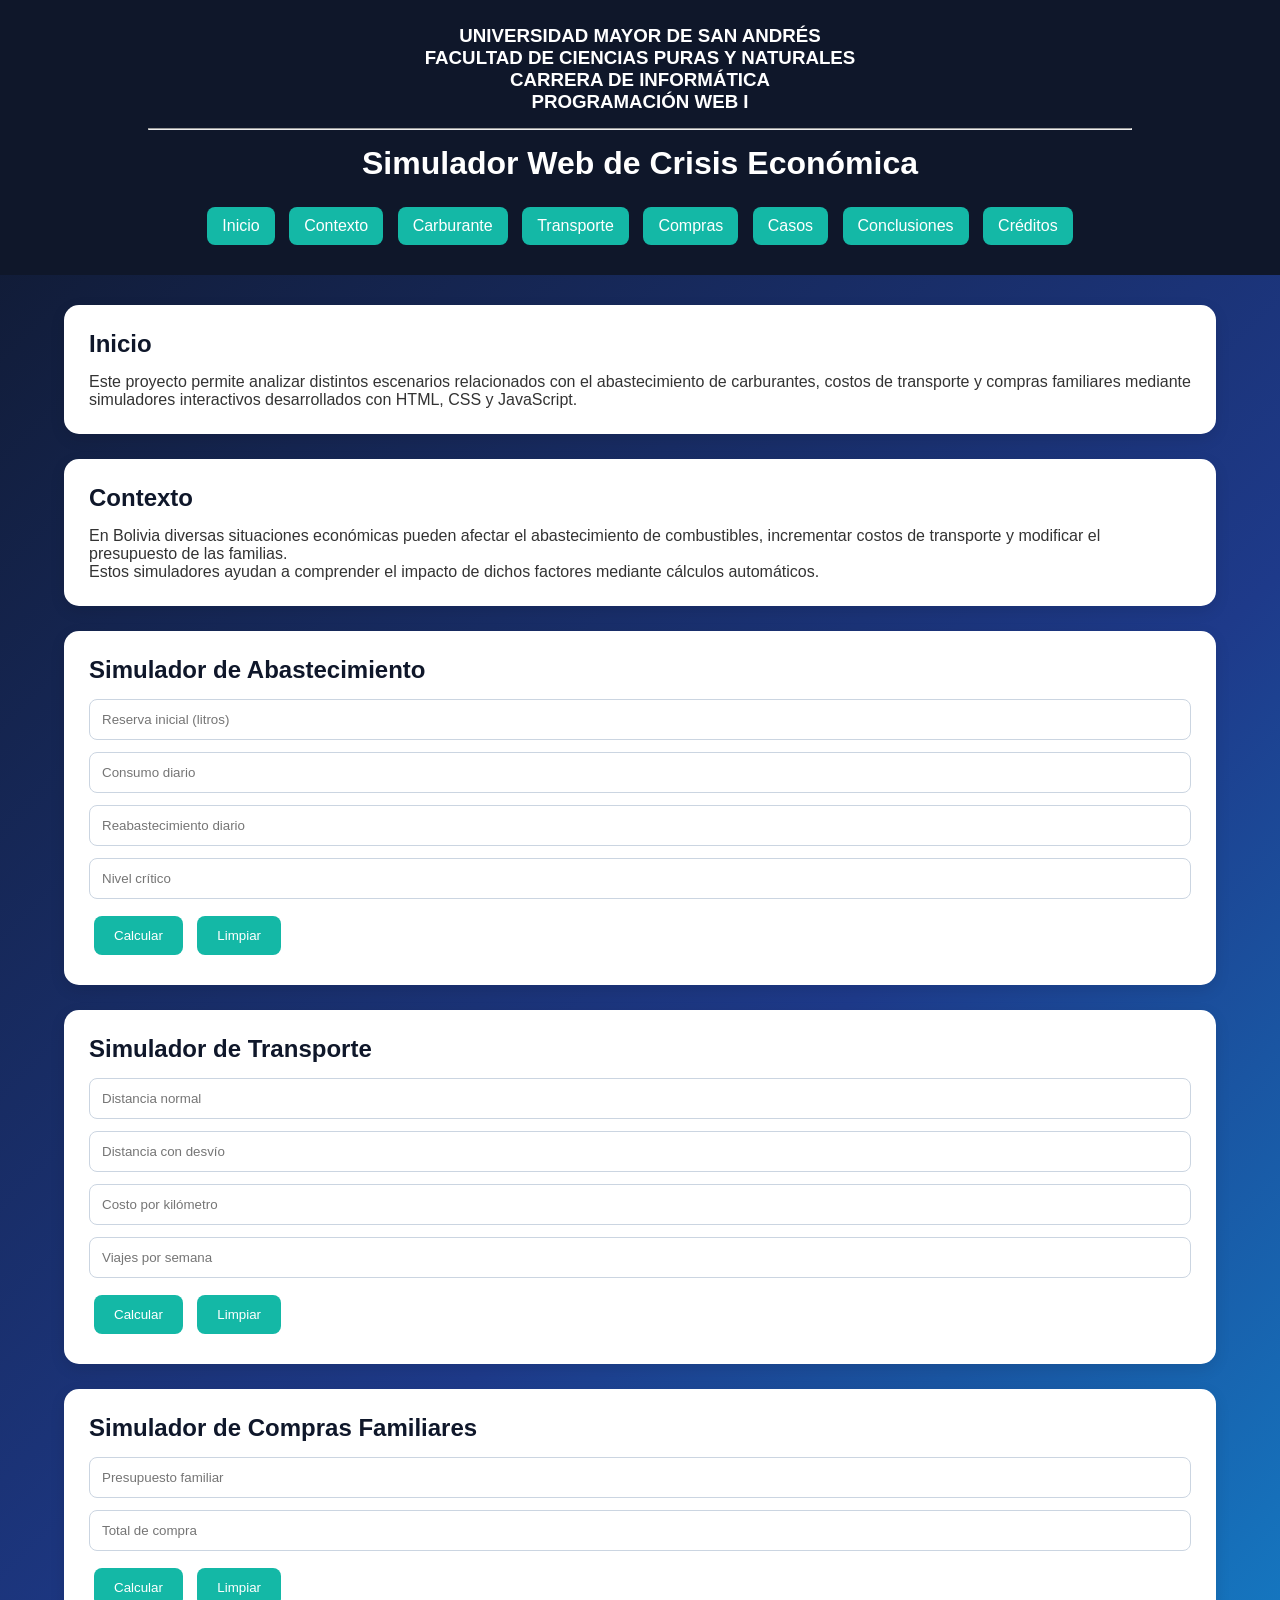
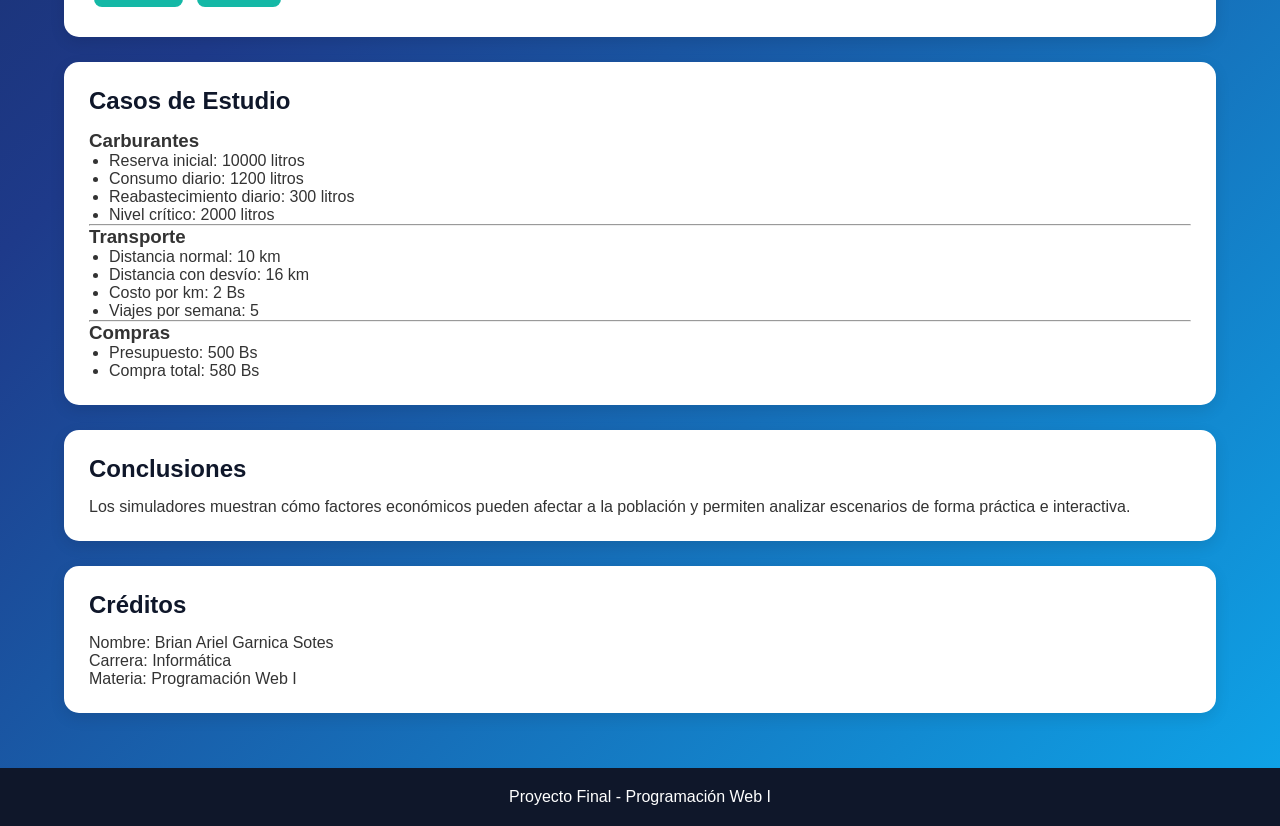
<file: index.html>
<!DOCTYPE html>
<html lang="es">

<head>
<meta charset="UTF-8">
<meta name="viewport" content="width=device-width, initial-scale=1.0">

<title>Simulador Web de Crisis Económica</title>

<link rel="stylesheet" href="estilos.css">
</head>

<body>

<header>

    <div class="titulo">

        <h3>UNIVERSIDAD MAYOR DE SAN ANDRÉS</h3>
        <h3>FACULTAD DE CIENCIAS PURAS Y NATURALES</h3>
        <h3>CARRERA DE INFORMÁTICA</h3>
        <h3>PROGRAMACIÓN WEB I</h3>

        <hr>

        <h1> Simulador Web de Crisis Económica</h1>

    </div>

    <nav>

        <a href="#inicio">Inicio</a>
        <a href="#contexto">Contexto</a>
        <a href="#carburante">Carburante</a>
        <a href="#transporte">Transporte</a>
        <a href="#compras">Compras</a>
        <a href="#casos">Casos</a>
        <a href="#conclusiones">Conclusiones</a>
        <a href="#creditos">Créditos</a>

    </nav>

</header>

<main id="inicio">

    <section class="card bienvenida">

        <h2> Inicio</h2>

        <p>
            Este proyecto permite analizar distintos escenarios
            relacionados con el abastecimiento de carburantes,
            costos de transporte y compras familiares mediante
            simuladores interactivos desarrollados con HTML,
            CSS y JavaScript.
        </p>

    </section>

    <section class="card" id="contexto">

        <h2> Contexto</h2>

        <p>
            En Bolivia diversas situaciones económicas pueden
            afectar el abastecimiento de combustibles,
            incrementar costos de transporte y modificar
            el presupuesto de las familias.
        </p>

        <p>
            Estos simuladores ayudan a comprender el impacto
            de dichos factores mediante cálculos automáticos.
        </p>

    </section>

    <section class="card" id="carburante">

        <h2> Simulador de Abastecimiento</h2>

        <input type="number" id="reservaInicial"
        placeholder="Reserva inicial (litros)">

        <input type="number" id="consumoDiario"
        placeholder="Consumo diario">

        <input type="number" id="reabastecimiento"
        placeholder="Reabastecimiento diario">

        <input type="number" id="nivelCritico"
        placeholder="Nivel crítico">

        <button onclick="calcularCarburante()">
            Calcular
        </button>

        <button onclick="limpiarCarburante()">
            Limpiar
        </button>

        <div id="resultadoCarburante"></div>

    </section>

    <section class="card" id="transporte">

        <h2> Simulador de Transporte</h2>

        <input type="number" id="distanciaNormal"
        placeholder="Distancia normal">

        <input type="number" id="distanciaDesvio"
        placeholder="Distancia con desvío">

        <input type="number" id="costoKm"
        placeholder="Costo por kilómetro">

        <input type="number" id="viajes"
        placeholder="Viajes por semana">

        <button onclick="calcularTransporte()">
            Calcular
        </button>

        <button onclick="limpiarTransporte()">
            Limpiar
        </button>

        <div id="resultadoTransporte"></div>

    </section>

    <section class="card" id="compras">

        <h2> Simulador de Compras Familiares</h2>

        <input type="number" id="presupuesto"
        placeholder="Presupuesto familiar">

        <input type="number" id="compra"
        placeholder="Total de compra">

        <button onclick="calcularCompra()">
            Calcular
        </button>

        <button onclick="limpiarCompra()">
            Limpiar
        </button>

        <div id="resultadoCompra"></div>

    </section>

    <section class="card" id="casos">

        <h2> Casos de Estudio</h2>

        <article>

            <h3> Carburantes</h3>

            <ul>
                <li>Reserva inicial: 10000 litros</li>
                <li>Consumo diario: 1200 litros</li>
                <li>Reabastecimiento diario: 300 litros</li>
                <li>Nivel crítico: 2000 litros</li>
            </ul>

        </article>

        <hr>

        <article>

            <h3> Transporte</h3>

            <ul>
                <li>Distancia normal: 10 km</li>
                <li>Distancia con desvío: 16 km</li>
                <li>Costo por km: 2 Bs</li>
                <li>Viajes por semana: 5</li>
            </ul>

        </article>

        <hr>

        <article>

            <h3> Compras</h3>

            <ul>
                <li>Presupuesto: 500 Bs</li>
                <li>Compra total: 580 Bs</li>
            </ul>

        </article>

    </section>

    <section class="card" id="conclusiones">

        <h2> Conclusiones</h2>
        <p>
            Los simuladores muestran cómo factores económicos
            pueden afectar a la población y permiten analizar
            escenarios de forma práctica e interactiva.
        </p>

    </section>

    <section class="card" id="creditos">

        <h2> Créditos</h2>

        <p>Nombre: Brian Ariel Garnica Sotes</p>
        <p>Carrera: Informática</p>
        <p>Materia: Programación Web I</p>

    </section>

</main>

<footer>

    <p>Proyecto Final - Programación Web I</p>

</footer>

<script src="script.js"></script>

</body>
</html>
</file>
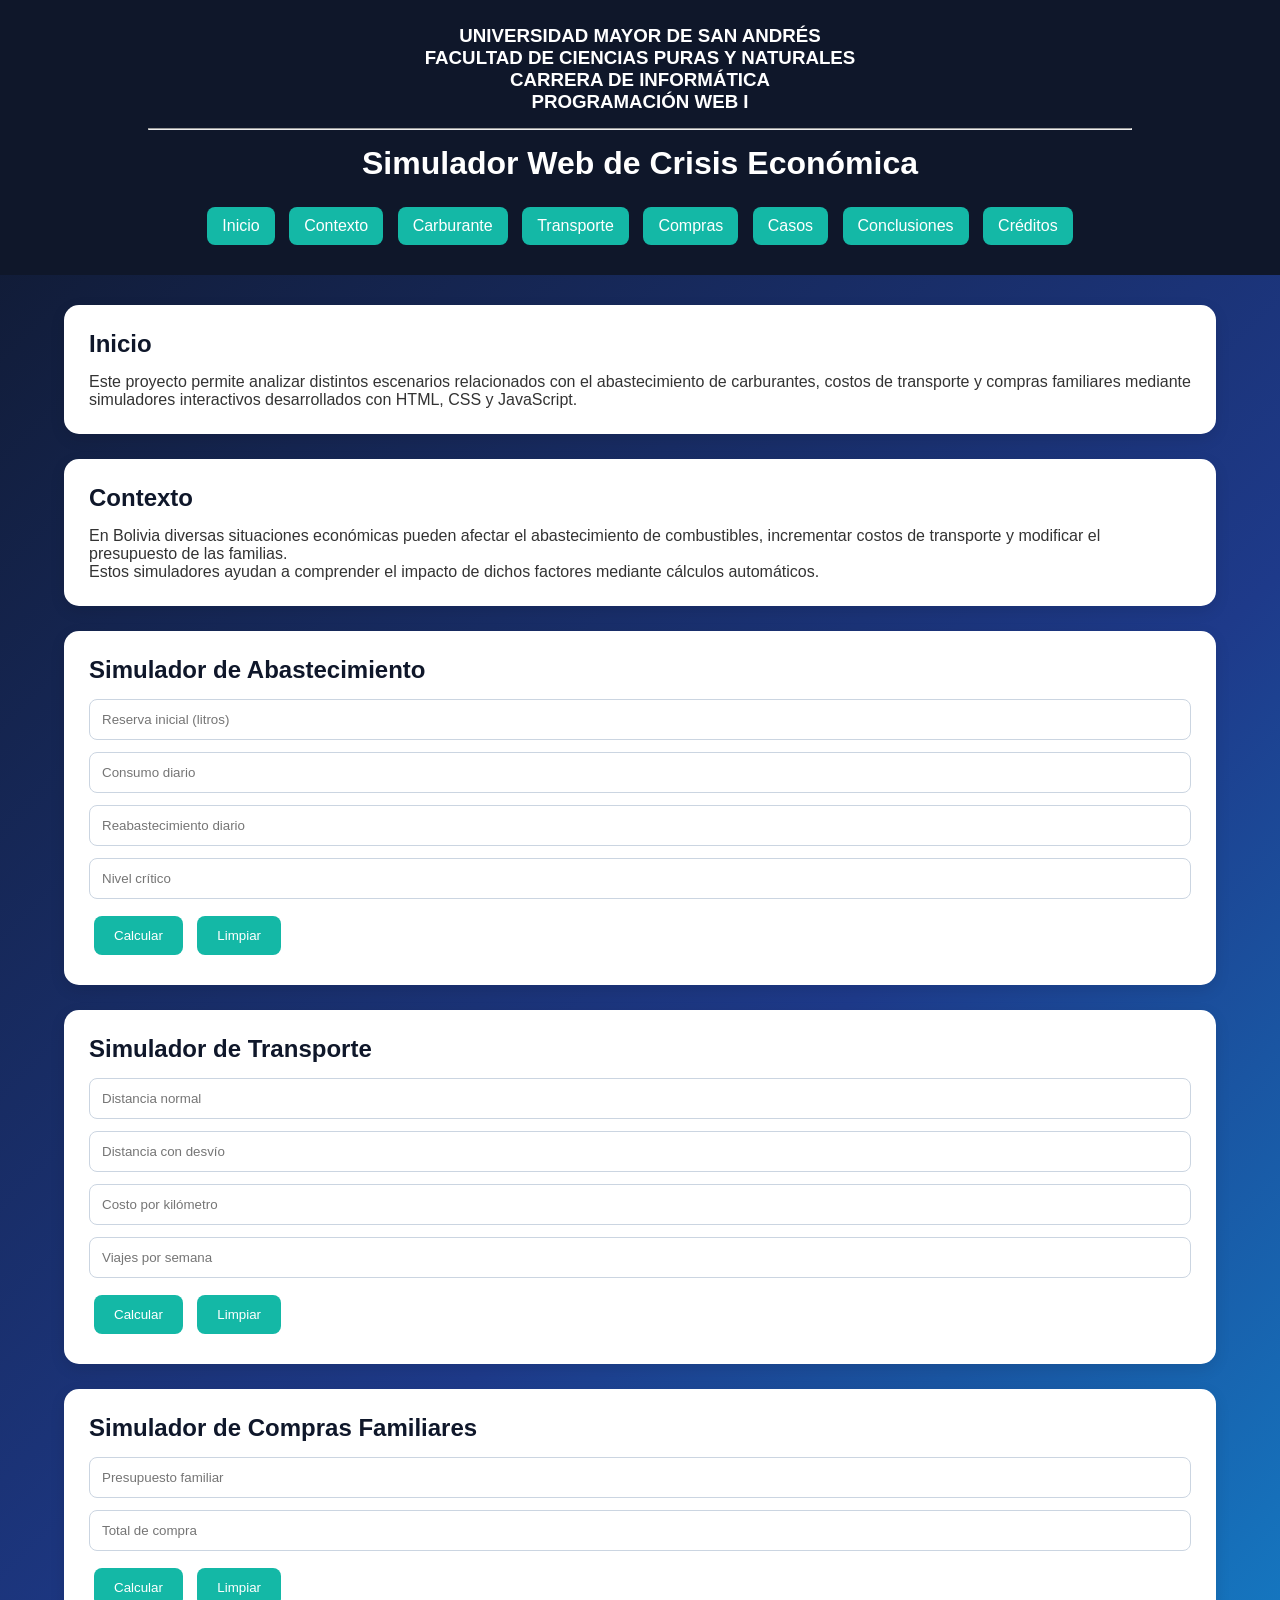
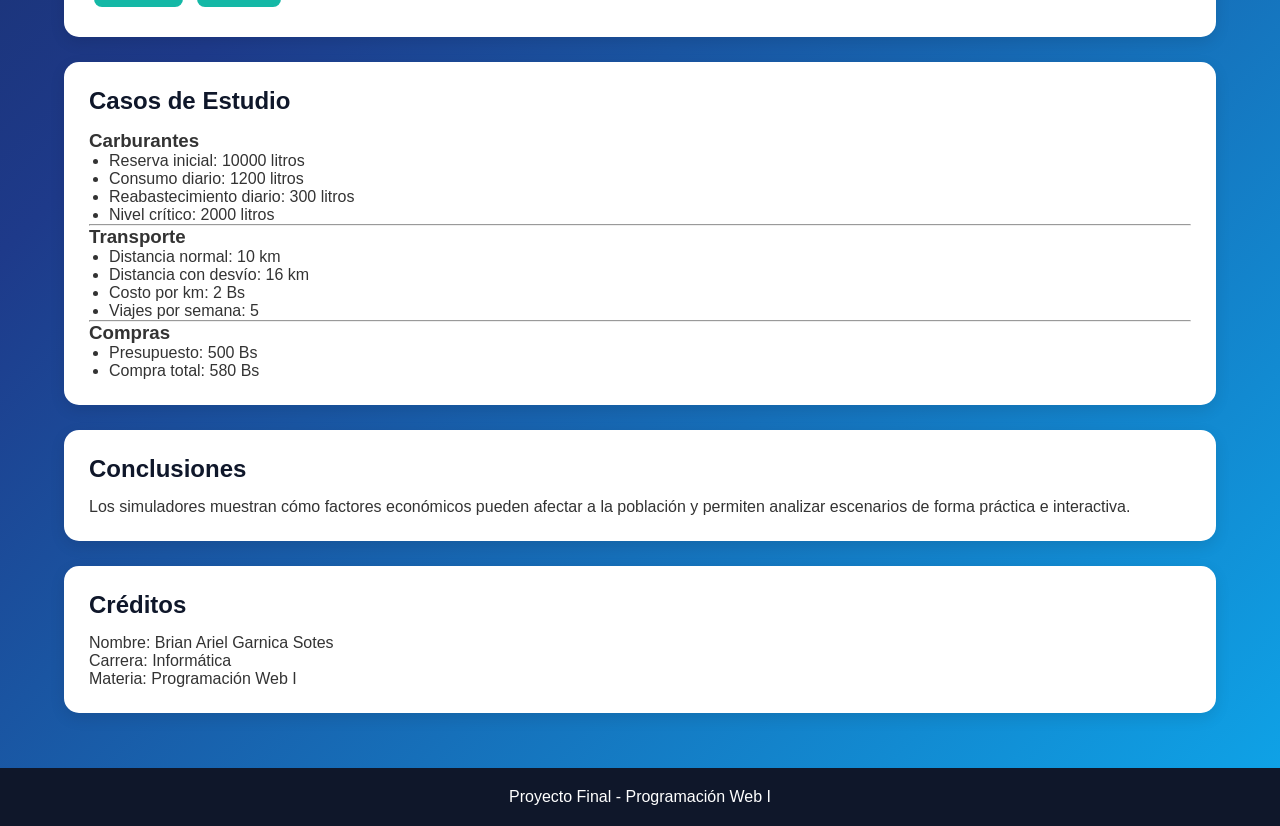
<file: proyecto.html>
<!DOCTYPE html>
<html lang="es">

<head>
<meta charset="UTF-8">
<meta name="viewport" content="width=device-width, initial-scale=1.0">

<title>Simulador Web de Crisis Económica</title>

<link rel="stylesheet" href="ctiloc.css">
</head>

<body>

<header>

    <div class="titulo">

        <h3>UNIVERSIDAD MAYOR DE SAN ANDRÉS</h3>
        <h3>FACULTAD DE CIENCIAS PURAS Y NATURALES</h3>
        <h3>CARRERA DE INFORMÁTICA</h3>
        <h3>PROGRAMACIÓN WEB I</h3>

        <hr>

        <h1> Simulador Web de Crisis Económica</h1>

    </div>

    <nav>

        <a href="#inicio">Inicio</a>
        <a href="#contexto">Contexto</a>
        <a href="#carburante">Carburante</a>
        <a href="#transporte">Transporte</a>
        <a href="#compras">Compras</a>
        <a href="#casos">Casos</a>
        <a href="#conclusiones">Conclusiones</a>
        <a href="#creditos">Créditos</a>

    </nav>

</header>

<main id="inicio">

    <section class="card bienvenida">

        <h2> Inicio</h2>

        <p>
            Este proyecto permite analizar distintos escenarios
            relacionados con el abastecimiento de carburantes,
            costos de transporte y compras familiares mediante
            simuladores interactivos desarrollados con HTML,
            CSS y JavaScript.
        </p>

    </section>

    <section class="card" id="contexto">

        <h2> Contexto</h2>

        <p>
            En Bolivia diversas situaciones económicas pueden
            afectar el abastecimiento de combustibles,
            incrementar costos de transporte y modificar
            el presupuesto de las familias.
        </p>

        <p>
            Estos simuladores ayudan a comprender el impacto
            de dichos factores mediante cálculos automáticos.
        </p>

    </section>

    <section class="card" id="carburante">

        <h2> Simulador de Abastecimiento</h2>

        <input type="number" id="reservaInicial"
        placeholder="Reserva inicial (litros)">

        <input type="number" id="consumoDiario"
        placeholder="Consumo diario">

        <input type="number" id="reabastecimiento"
        placeholder="Reabastecimiento diario">

        <input type="number" id="nivelCritico"
        placeholder="Nivel crítico">

        <button onclick="calcularCarburante()">
            Calcular
        </button>

        <button onclick="limpiarCarburante()">
            Limpiar
        </button>

        <div id="resultadoCarburante"></div>

    </section>

    <section class="card" id="transporte">

        <h2> Simulador de Transporte</h2>

        <input type="number" id="distanciaNormal"
        placeholder="Distancia normal">

        <input type="number" id="distanciaDesvio"
        placeholder="Distancia con desvío">

        <input type="number" id="costoKm"
        placeholder="Costo por kilómetro">

        <input type="number" id="viajes"
        placeholder="Viajes por semana">

        <button onclick="calcularTransporte()">
            Calcular
        </button>

        <button onclick="limpiarTransporte()">
            Limpiar
        </button>

        <div id="resultadoTransporte"></div>

    </section>

    <section class="card" id="compras">

        <h2> Simulador de Compras Familiares</h2>

        <input type="number" id="presupuesto"
        placeholder="Presupuesto familiar">

        <input type="number" id="compra"
        placeholder="Total de compra">

        <button onclick="calcularCompra()">
            Calcular
        </button>

        <button onclick="limpiarCompra()">
            Limpiar
        </button>

        <div id="resultadoCompra"></div>

    </section>

    <section class="card" id="casos">

        <h2> Casos de Estudio</h2>

        <article>

            <h3> Carburantes</h3>

            <ul>
                <li>Reserva inicial: 10000 litros</li>
                <li>Consumo diario: 1200 litros</li>
                <li>Reabastecimiento diario: 300 litros</li>
                <li>Nivel crítico: 2000 litros</li>
            </ul>

        </article>

        <hr>

        <article>

            <h3> Transporte</h3>

            <ul>
                <li>Distancia normal: 10 km</li>
                <li>Distancia con desvío: 16 km</li>
                <li>Costo por km: 2 Bs</li>
                <li>Viajes por semana: 5</li>
            </ul>

        </article>

        <hr>

        <article>

            <h3> Compras</h3>

            <ul>
                <li>Presupuesto: 500 Bs</li>
                <li>Compra total: 580 Bs</li>
            </ul>

        </article>

    </section>

    <section class="card" id="conclusiones">

        <h2> Conclusiones</h2>
        <p>
            Los simuladores muestran cómo factores económicos
            pueden afectar a la población y permiten analizar
            escenarios de forma práctica e interactiva.
        </p>

    </section>

    <section class="card" id="creditos">

        <h2> Créditos</h2>

        <p>Nombre: Brian Ariel Garnica Sotes</p>
        <p>Carrera: Informática</p>
        <p>Materia: Programación Web I</p>

    </section>

</main>

<footer>

    <p>Proyecto Final - Programación Web I</p>

</footer>

<script src="ccript.js"></script>

</body>
</html>
</file>
<file: estilos.css>
html{
    scroll-behavior:smooth;
}

*{
    margin:0;
    padding:0;
    box-sizing:border-box;
}

body{
    font-family:Segoe UI,sans-serif;

    background:linear-gradient(
        135deg,
        #0f172a,
        #1e3a8a,
        #0ea5e9
    );

    color:#333;
    min-height:100vh;
}

header{
    background:#0f172a;
    color:white;
    text-align:center;
    padding:25px;

}

header hr{
    margin:15px auto;
    width:80%;
}

header h1{
    margin-top:15px;
}

nav{
    margin-top:20px;
}

nav a{
    text-decoration:none;
    color:white;
    background:#14b8a6;
    padding:10px 15px;
    margin:5px;
    border-radius:8px;
    display:inline-block;
    transition:.3s;
}

nav a:hover{
    background:#0ea5e9;
    transform:translateY(-3px);
}

main{
    width:90%;
    max-width:1200px;
    margin:auto;
    padding:30px 0;
}

.card{
    background:white;
    margin-bottom:25px;
    padding:25px;
    border-radius:15px;
    box-shadow:0 5px 15px rgba(0,0,0,.1);
    transition:.3s;
}

.card:hover{
    transform:translateY(-5px);
}

.card h2{
    color:#0f172a;
    margin-bottom:15px;
}

input{
    width:100%;
    padding:12px;
    margin-bottom:12px;
    border:1px solid #cbd5e1;
    border-radius:8px;
}

button{
    background:#14b8a6;
    color:white;
    border:none;
    padding:12px 20px;
    margin:5px;
    border-radius:8px;
    cursor:pointer;
}

button:hover{
    background:#0ea5e9;
}

.info{
    background:#dbeafe;
    color:#1e3a8a;
    padding:15px;
    border-radius:8px;
    margin-top:15px;
}

.ok{
    background:#dcfce7;
    color:#166534;
    padding:15px;
    border-radius:8px;
    margin-top:15px;
}

.error{
    background:#fee2e2;
    color:#991b1b;
    padding:15px;
    border-radius:8px;
    margin-top:15px;
}

ul{
    margin-left:20px;
}

footer{
    background:#0f172a;
    color:white;
    text-align:center;
    padding:20px;
}

@media(max-width:768px){

    nav a{
        display:block;
        width:90%;
        margin:8px auto;
    }

    button{
        width:100%;
    }
}
.normal{
    background:#dcfce7;
    color:#166534;
    border-left:6px solid #22c55e;
    padding:15px;
    border-radius:8px;
    margin-top:15px;
}

.alerta{
    background:#fef9c3;
    color:#854d0e;
    border-left:6px solid #facc15;
    padding:15px;
    border-radius:8px;
    margin-top:15px;
}

.critico{
    background:#fee2e2;
    color:#991b1b;
    border-left:6px solid #dc2626;
    padding:15px;
    border-radius:8px;
    margin-top:15px;
}
</file>
<file: ctiloc.css>
html{
    scroll-behavior:smooth;
}

*{
    margin:0;
    padding:0;
    box-sizing:border-box;
}

body{
    font-family:Segoe UI,sans-serif;

    background:linear-gradient(
        135deg,
        #0f172a,
        #1e3a8a,
        #0ea5e9
    );

    color:#333;
    min-height:100vh;
}

header{
    background:#0f172a;
    color:white;
    text-align:center;
    padding:25px;

}

header hr{
    margin:15px auto;
    width:80%;
}

header h1{
    margin-top:15px;
}

nav{
    margin-top:20px;
}

nav a{
    text-decoration:none;
    color:white;
    background:#14b8a6;
    padding:10px 15px;
    margin:5px;
    border-radius:8px;
    display:inline-block;
    transition:.3s;
}

nav a:hover{
    background:#0ea5e9;
    transform:translateY(-3px);
}

main{
    width:90%;
    max-width:1200px;
    margin:auto;
    padding:30px 0;
}

.card{
    background:white;
    margin-bottom:25px;
    padding:25px;
    border-radius:15px;
    box-shadow:0 5px 15px rgba(0,0,0,.1);
    transition:.3s;
}

.card:hover{
    transform:translateY(-5px);
}

.card h2{
    color:#0f172a;
    margin-bottom:15px;
}

input{
    width:100%;
    padding:12px;
    margin-bottom:12px;
    border:1px solid #cbd5e1;
    border-radius:8px;
}

button{
    background:#14b8a6;
    color:white;
    border:none;
    padding:12px 20px;
    margin:5px;
    border-radius:8px;
    cursor:pointer;
}

button:hover{
    background:#0ea5e9;
}

.info{
    background:#dbeafe;
    color:#1e3a8a;
    padding:15px;
    border-radius:8px;
    margin-top:15px;
}

.ok{
    background:#dcfce7;
    color:#166534;
    padding:15px;
    border-radius:8px;
    margin-top:15px;
}

.error{
    background:#fee2e2;
    color:#991b1b;
    padding:15px;
    border-radius:8px;
    margin-top:15px;
}

ul{
    margin-left:20px;
}

footer{
    background:#0f172a;
    color:white;
    text-align:center;
    padding:20px;
}

@media(max-width:768px){

    nav a{
        display:block;
        width:90%;
        margin:8px auto;
    }

    button{
        width:100%;
    }
}
.normal{
    background:#dcfce7;
    color:#166534;
    border-left:6px solid #22c55e;
    padding:15px;
    border-radius:8px;
    margin-top:15px;
}

.alerta{
    background:#fef9c3;
    color:#854d0e;
    border-left:6px solid #facc15;
    padding:15px;
    border-radius:8px;
    margin-top:15px;
}

.critico{
    background:#fee2e2;
    color:#991b1b;
    border-left:6px solid #dc2626;
    padding:15px;
    border-radius:8px;
    margin-top:15px;
}
</file>
